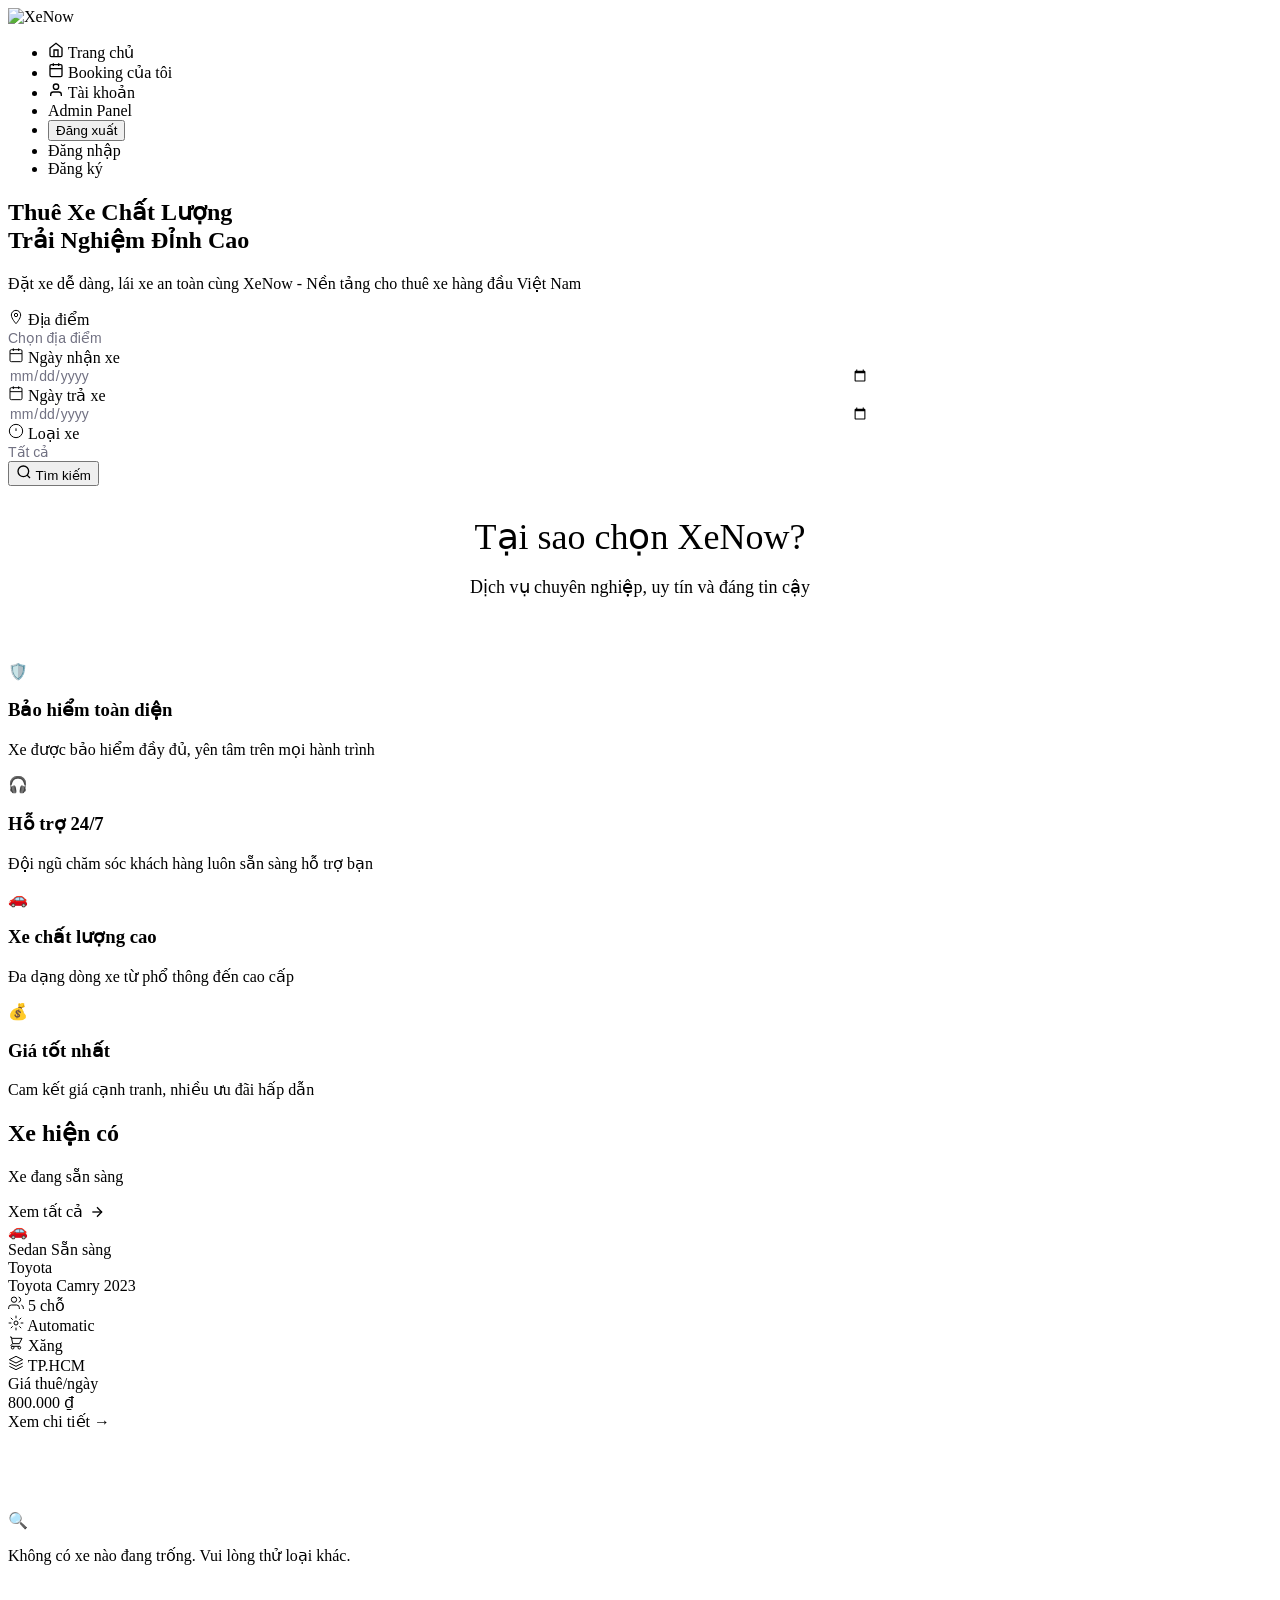
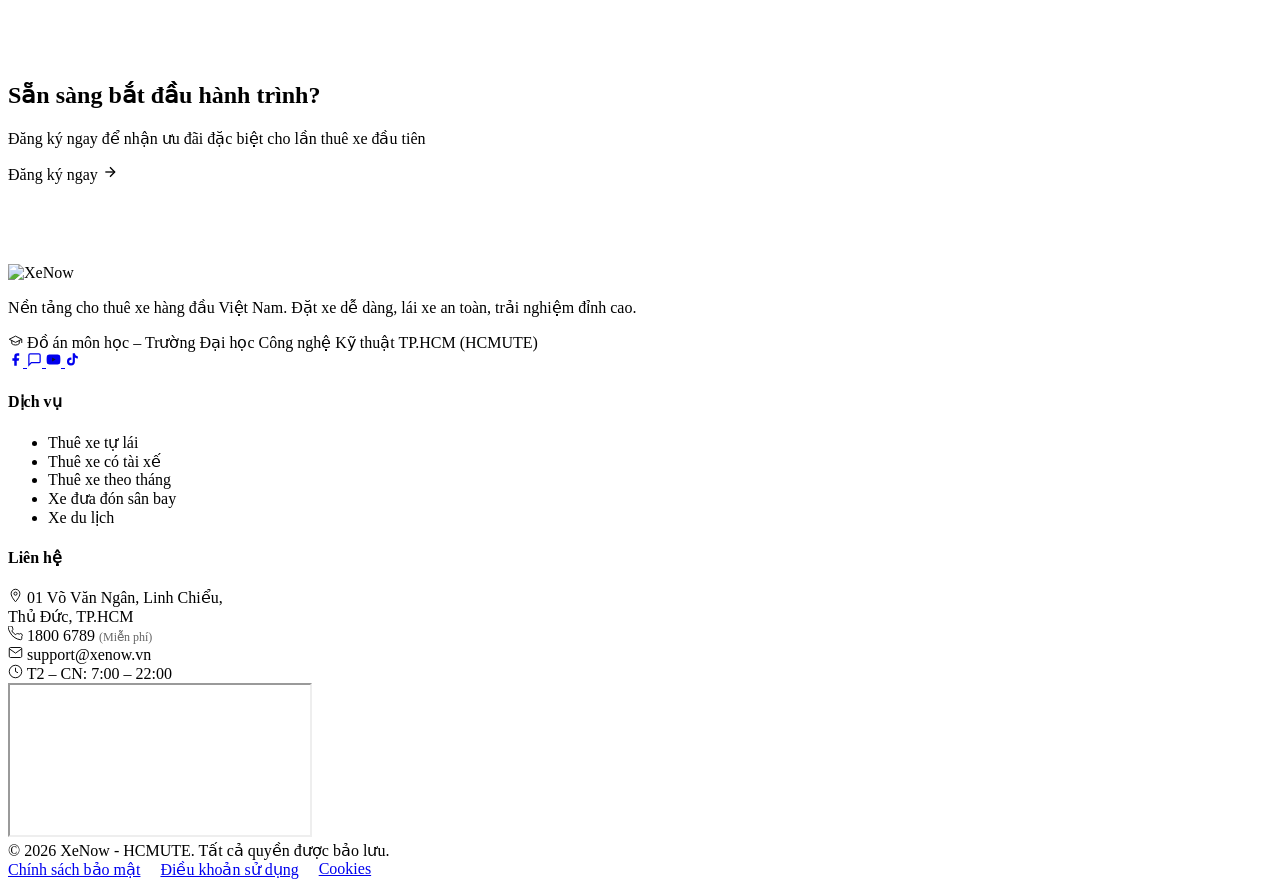
<file: src/main/resources/templates/index.html>
<!DOCTYPE html>
<html xmlns:th="http://www.thymeleaf.org" xmlns:sec="http://www.thymeleaf.org/extras/spring-security">
<head>
    <meta charset="UTF-8">
    <meta name="viewport" content="width=device-width, initial-scale=1.0">
    <title>XeNow - Thuê xe chất lượng, trải nghiệm đỉnh cao</title>
    <link rel="stylesheet" th:href="@{/css/style.css}">
</head>
<body>

<!-- Navbar -->
<nav class="navbar">
    <a th:href="@{/}">
        <img th:src="@{/images/logo.webp}" alt="XeNow" style="height:64px;width:auto;object-fit:contain">
    </a>
    <ul class="navbar-nav">
        <li><a class="nav-link active" th:href="@{/}">
            <svg width="16" height="16" fill="none" stroke="currentColor" stroke-width="2" viewBox="0 0 24 24"><path d="M3 9l9-7 9 7v11a2 2 0 01-2 2H5a2 2 0 01-2-2z"/><polyline points="9 22 9 12 15 12 15 22"/></svg>
            Trang chủ
        </a></li>
        <li sec:authorize="isAuthenticated()">
            <a class="nav-link" th:href="@{/bookings/my-bookings}">
                <svg width="16" height="16" fill="none" stroke="currentColor" stroke-width="2" viewBox="0 0 24 24"><rect x="3" y="4" width="18" height="18" rx="2"/><line x1="16" y1="2" x2="16" y2="6"/><line x1="8" y1="2" x2="8" y2="6"/><line x1="3" y1="10" x2="21" y2="10"/></svg>
                Booking của tôi
            </a>
        </li>
        <li sec:authorize="isAuthenticated()">
            <a class="nav-link" th:href="#">
                <svg width="16" height="16" fill="none" stroke="currentColor" stroke-width="2" viewBox="0 0 24 24"><path d="M20 21v-2a4 4 0 00-4-4H8a4 4 0 00-4 4v2"/><circle cx="12" cy="7" r="4"/></svg>
                Tài khoản
            </a>
        </li>
        <li sec:authorize="hasRole('MANAGER')">
            <a class="btn btn-outline btn-sm" th:href="@{/admin/dashboard}">Admin Panel</a>
        </li>
        <li sec:authorize="isAuthenticated()">
            <form th:action="@{/logout}" method="post" style="margin:0">
                <button type="submit" class="btn btn-outline btn-sm">Đăng xuất</button>
            </form>
        </li>
        <li sec:authorize="isAnonymous()">
            <a class="btn btn-outline btn-sm" th:href="@{/login}">Đăng nhập</a>
        </li>
        <li sec:authorize="isAnonymous()">
            <a class="btn btn-dark btn-sm" th:href="@{/register}">Đăng ký</a>
        </li>
    </ul>
</nav>

<!-- Hero Section -->
<section class="hero">
    <div class="hero-bg"></div>
    <div class="hero-overlay"></div>
    <div class="hero-content">
        <h1 class="hero-title">
            Thuê Xe Chất Lượng<br>
            <span class="hero-title-gradient">Trải Nghiệm Đỉnh Cao</span>
        </h1>
        <p class="hero-subtitle">Đặt xe dễ dàng, lái xe an toàn cùng XeNow - Nền tảng cho thuê xe hàng đầu Việt Nam</p>

        <!-- Search Bar -->
        <div class="search-bar" style="width:100%;max-width:860px">
            <form th:action="@{/}" method="get">
                <div class="search-bar-inner">
                    <!-- Địa điểm -->
                    <div class="search-field">
                        <div class="search-label">
                            <svg width="16" height="16" fill="none" stroke="currentColor" stroke-width="1.5" viewBox="0 0 24 24"><path d="M12 2C8.13 2 5 5.13 5 9c0 5.25 7 13 7 13s7-7.75 7-13c0-3.87-3.13-7-7-7z"/><circle cx="12" cy="9" r="2.5"/></svg>
                            Địa điểm
                        </div>
                        <div class="search-input">
                            <select name="locationId" style="background:transparent;border:none;outline:none;font-size:14px;font-family:Inter,sans-serif;color:#717182;width:100%;cursor:pointer;appearance:none">
                                <option value="">Chọn địa điểm</option>
                            </select>
                        </div>
                    </div>
                    <!-- Ngày nhận -->
                    <div class="search-field">
                        <div class="search-label">
                            <svg width="16" height="16" fill="none" stroke="currentColor" stroke-width="1.5" viewBox="0 0 24 24"><rect x="3" y="4" width="18" height="18" rx="2"/><line x1="16" y1="2" x2="16" y2="6"/><line x1="8" y1="2" x2="8" y2="6"/><line x1="3" y1="10" x2="21" y2="10"/></svg>
                            Ngày nhận xe
                        </div>
                        <div class="search-input">
                            <input type="date" name="startDate" style="background:transparent;border:none;outline:none;font-size:14px;font-family:Inter,sans-serif;color:#717182;width:100%;cursor:pointer">
                        </div>
                    </div>
                    <!-- Ngày trả -->
                    <div class="search-field">
                        <div class="search-label">
                            <svg width="16" height="16" fill="none" stroke="currentColor" stroke-width="1.5" viewBox="0 0 24 24"><rect x="3" y="4" width="18" height="18" rx="2"/><line x1="16" y1="2" x2="16" y2="6"/><line x1="8" y1="2" x2="8" y2="6"/><line x1="3" y1="10" x2="21" y2="10"/></svg>
                            Ngày trả xe
                        </div>
                        <div class="search-input">
                            <input type="date" name="endDate" style="background:transparent;border:none;outline:none;font-size:14px;font-family:Inter,sans-serif;color:#717182;width:100%;cursor:pointer">
                        </div>
                    </div>
                    <!-- Loại xe -->
                    <div class="search-field">
                        <div class="search-label">
                            <svg width="16" height="16" fill="none" stroke="currentColor" stroke-width="1.5" viewBox="0 0 24 24"><circle cx="12" cy="12" r="10"/><line x1="12" y1="8" x2="12" y2="12"/><line x1="12" y1="16" x2="12.01" y2="16"/></svg>
                            Loại xe
                        </div>
                        <div class="search-input">
                            <select name="typeId" style="background:transparent;border:none;outline:none;font-size:14px;font-family:Inter,sans-serif;color:#717182;width:100%;cursor:pointer;appearance:none">
                                <option value="">Tất cả</option>
                                <option th:each="type : ${vehicleTypes}" th:value="${type.typeId}" th:text="${type.typeName}"
                                        th:selected="${selectedType != null and selectedType == type.typeId}"></option>
                            </select>
                        </div>
                    </div>
                    <!-- Tìm kiếm -->
                    <div style="display:flex;align-items:flex-end">
                        <button type="submit" class="search-btn">
                            <svg width="16" height="16" fill="none" stroke="currentColor" stroke-width="2" viewBox="0 0 24 24"><circle cx="11" cy="11" r="8"/><line x1="21" y1="21" x2="16.65" y2="16.65"/></svg>
                            Tìm kiếm
                        </button>
                    </div>
                </div>
            </form>
        </div>
    </div>
</section>

<!-- Why XeNow Section -->
<section class="why-section">
    <div style="text-align:center;margin-bottom:64px">
        <h2 style="font-size:36px;font-weight:500;color:var(--text-dark);margin-bottom:16px">Tại sao chọn XeNow?</h2>
        <p style="font-size:18px;color:var(--text-body)">Dịch vụ chuyên nghiệp, uy tín và đáng tin cậy</p>
    </div>
    <div class="why-grid">
        <div class="why-card blue">
            <div class="why-icon blue">🛡️</div>
            <h3 class="why-title">Bảo hiểm toàn diện</h3>
            <p class="why-desc">Xe được bảo hiểm đầy đủ, yên tâm trên mọi hành trình</p>
        </div>
        <div class="why-card green">
            <div class="why-icon green">🎧</div>
            <h3 class="why-title">Hỗ trợ 24/7</h3>
            <p class="why-desc">Đội ngũ chăm sóc khách hàng luôn sẵn sàng hỗ trợ bạn</p>
        </div>
        <div class="why-card purple">
            <div class="why-icon purple">🚗</div>
            <h3 class="why-title">Xe chất lượng cao</h3>
            <p class="why-desc">Đa dạng dòng xe từ phổ thông đến cao cấp</p>
        </div>
        <div class="why-card orange">
            <div class="why-icon orange">💰</div>
            <h3 class="why-title">Giá tốt nhất</h3>
            <p class="why-desc">Cam kết giá cạnh tranh, nhiều ưu đãi hấp dẫn</p>
        </div>
    </div>
</section>

<!-- Vehicles Section -->
<section class="vehicles-section" id="vehicles">
    <div class="section-header">
        <div>
            <h2 class="section-title">Xe hiện có</h2>
            <p class="section-subtitle" th:text="${vehicles.size() + ' xe đang sẵn sàng cho bạn'}">Xe đang sẵn sàng</p>
        </div>
        <a th:href="@{/}" class="btn btn-outline" style="display:flex;align-items:center;gap:6px">
            Xem tất cả
            <svg width="16" height="16" fill="none" stroke="currentColor" stroke-width="2" viewBox="0 0 24 24"><line x1="5" y1="12" x2="19" y2="12"/><polyline points="12 5 19 12 12 19"/></svg>
        </a>
    </div>

    <!-- Vehicle Grid -->
    <div class="grid grid-3" style="gap:24px;padding-bottom:80px" th:if="${not #lists.isEmpty(vehicles)}">
        <div class="vehicle-card" th:each="vehicle : ${vehicles}">
            <a th:href="@{/vehicles/{id}(id=${vehicle.vehicleId})}" style="text-decoration:none;color:inherit">
                <div class="vehicle-card-img">
                    <!-- Dùng ảnh mockup theo loại xe -->
                    <div class="vehicle-card-img-placeholder">🚗</div>
                    <div class="vehicle-card-badges">
                        <span class="badge badge-type" th:text="${vehicle.type.typeName}">Sedan</span>
                        <span class="badge badge-success">Sẵn sàng</span>
                    </div>
                </div>
                <div class="vehicle-card-body">
                    <div class="vehicle-card-brand" th:text="${vehicle.brand}">Toyota</div>
                    <div class="vehicle-card-name" th:text="${vehicle.brand + ' ' + vehicle.model}">Toyota Camry 2023</div>
                    <div class="vehicle-card-specs">
                        <div class="vehicle-card-spec">
                            <svg width="16" height="16" fill="none" stroke="currentColor" stroke-width="1.5" viewBox="0 0 24 24"><path d="M17 21v-2a4 4 0 00-4-4H5a4 4 0 00-4 4v2"/><circle cx="9" cy="7" r="4"/><path d="M23 21v-2a4 4 0 00-3-3.87"/><path d="M16 3.13a4 4 0 010 7.75"/></svg>
                            <span th:text="${vehicle.yearMade != null ? vehicle.yearMade + '' : '5 chỗ'}">5 chỗ</span>
                        </div>
                        <div class="vehicle-card-spec">
                            <svg width="16" height="16" fill="none" stroke="currentColor" stroke-width="1.5" viewBox="0 0 24 24"><circle cx="12" cy="12" r="3"/><path d="M12 1v4M12 19v4M4.22 4.22l2.83 2.83M16.95 16.95l2.83 2.83M1 12h4M19 12h4M4.22 19.78l2.83-2.83M16.95 7.05l2.83-2.83"/></svg>
                            <span>Automatic</span>
                        </div>
                        <div class="vehicle-card-spec">
                            <svg width="16" height="16" fill="none" stroke="currentColor" stroke-width="1.5" viewBox="0 0 24 24"><path d="M3 3h2l.4 2M7 13h10l4-8H5.4M7 13L5.4 5M7 13l-2.293 2.293c-.63.63-.184 1.707.707 1.707H17m0 0a2 2 0 100 4 2 2 0 000-4zm-8 2a2 2 0 11-4 0 2 2 0 014 0z"/></svg>
                            <span th:text="${vehicle.color != null ? vehicle.color : 'Xăng'}">Xăng</span>
                        </div>
                        <div class="vehicle-card-spec">
                            <svg width="16" height="16" fill="none" stroke="currentColor" stroke-width="1.5" viewBox="0 0 24 24"><path d="M12 2L2 7l10 5 10-5-10-5zM2 17l10 5 10-5M2 12l10 5 10-5"/></svg>
                            <span th:text="${vehicle.location != null ? vehicle.location.city : 'N/A'}">TP.HCM</span>
                        </div>
                    </div>
                </div>
                <div class="vehicle-card-footer">
                    <div>
                        <div class="vehicle-card-price-label">Giá thuê/ngày</div>
                        <div class="vehicle-card-price" th:text="${#numbers.formatDecimal(vehicle.dailyRate, 0, 'COMMA', 0, 'POINT') + ' ₫'}">800.000 ₫</div>
                    </div>
                    <span class="vehicle-card-link">Xem chi tiết →</span>
                </div>
            </a>
        </div>
    </div>

    <div th:if="${#lists.isEmpty(vehicles)}" class="empty-state" style="padding-bottom:80px">
        <div class="empty-state-icon">🔍</div>
        <p>Không có xe nào đang trống. Vui lòng thử loại khác.</p>
    </div>
</section>

<!-- CTA Section -->
<section class="cta-section">
    <h2 class="cta-title">Sẵn sàng bắt đầu hành trình?</h2>
    <p class="cta-subtitle">Đăng ký ngay để nhận ưu đãi đặc biệt cho lần thuê xe đầu tiên</p>
    <a th:href="@{/register}" class="cta-btn">
        Đăng ký ngay
        <svg width="16" height="16" fill="none" stroke="currentColor" stroke-width="2" viewBox="0 0 24 24"><line x1="5" y1="12" x2="19" y2="12"/><polyline points="12 5 19 12 12 19"/></svg>
    </a>
    <div style="height:80px"></div>
</section>

<!-- Footer -->
<footer class="footer">
    <div class="footer-top">
        <!-- Left: columns -->
        <div class="footer-cols">
            <!-- Brand -->
            <div class="footer-brand">
                <img th:src="@{/images/logo.webp}" alt="XeNow">
                <p>Nền tảng cho thuê xe hàng đầu Việt Nam. Đặt xe dễ dàng, lái xe an toàn, trải nghiệm đỉnh cao.</p>
                <div class="footer-school">
                    <svg width="15" height="15" fill="none" stroke="currentColor" stroke-width="1.5" viewBox="0 0 24 24"><path d="M22 10v6M2 10l10-5 10 5-10 5z"/><path d="M6 12v5c3 3 9 3 12 0v-5"/></svg>
                    <span>Đồ án môn học – Trường Đại học Công nghệ Kỹ thuật TP.HCM (HCMUTE)</span>
                </div>
                <div class="footer-socials">
                    <a href="#" class="footer-social-btn" aria-label="Facebook">
                        <svg width="15" height="15" fill="currentColor" viewBox="0 0 24 24"><path d="M18 2h-3a5 5 0 00-5 5v3H7v4h3v8h4v-8h3l1-4h-4V7a1 1 0 011-1h3z"/></svg>
                    </a>
                    <a href="#" class="footer-social-btn" aria-label="Zalo">
                        <svg width="15" height="15" fill="none" stroke="currentColor" stroke-width="2" viewBox="0 0 24 24"><path d="M21 15a2 2 0 01-2 2H7l-4 4V5a2 2 0 012-2h14a2 2 0 012 2z"/></svg>
                    </a>
                    <a href="#" class="footer-social-btn" aria-label="YouTube">
                        <svg width="15" height="15" fill="currentColor" viewBox="0 0 24 24"><path d="M22.54 6.42a2.78 2.78 0 00-1.95-1.96C18.88 4 12 4 12 4s-6.88 0-8.59.46A2.78 2.78 0 001.46 6.42 29 29 0 001 12a29 29 0 00.46 5.58 2.78 2.78 0 001.95 1.96C5.12 20 12 20 12 20s6.88 0 8.59-.46a2.78 2.78 0 001.95-1.96A29 29 0 0023 12a29 29 0 00-.46-5.58z"/><polygon fill="#0F172B" points="9.75 15.02 15.5 12 9.75 8.98 9.75 15.02"/></svg>
                    </a>
                    <a href="#" class="footer-social-btn" aria-label="TikTok">
                        <svg width="15" height="15" fill="currentColor" viewBox="0 0 24 24"><path d="M19.59 6.69a4.83 4.83 0 01-3.77-4.25V2h-3.45v13.67a2.89 2.89 0 01-2.88 2.5 2.89 2.89 0 01-2.89-2.89 2.89 2.89 0 012.89-2.89c.28 0 .54.04.79.1V9.01a6.33 6.33 0 00-.79-.05 6.34 6.34 0 00-6.34 6.34 6.34 6.34 0 006.34 6.34 6.34 6.34 0 006.33-6.34V8.69a8.18 8.18 0 004.78 1.52V6.75a4.85 4.85 0 01-1.01-.06z"/></svg>
                    </a>
                </div>
            </div>

            <!-- Dịch vụ -->
            <div class="footer-col">
                <h4>Dịch vụ</h4>
                <ul>
                    <li><a th:href="@{/}">Thuê xe tự lái</a></li>
                    <li><a th:href="@{/}">Thuê xe có tài xế</a></li>
                    <li><a th:href="@{/}">Thuê xe theo tháng</a></li>
                    <li><a th:href="@{/}">Xe đưa đón sân bay</a></li>
                    <li><a th:href="@{/}">Xe du lịch</a></li>
                </ul>
            </div>

            <!-- Liên hệ -->
            <div class="footer-col">
                <h4>Liên hệ</h4>
                <div class="footer-contact-item">
                    <svg width="15" height="15" fill="none" stroke="currentColor" stroke-width="1.5" viewBox="0 0 24 24"><path d="M12 2C8.13 2 5 5.13 5 9c0 5.25 7 13 7 13s7-7.75 7-13c0-3.87-3.13-7-7-7z"/><circle cx="12" cy="9" r="2.5"/></svg>
                    <span>01 Võ Văn Ngân, Linh Chiểu,<br>Thủ Đức, TP.HCM</span>
                </div>
                <div class="footer-contact-item">
                    <svg width="15" height="15" fill="none" stroke="currentColor" stroke-width="1.5" viewBox="0 0 24 24"><path d="M22 16.92v3a2 2 0 01-2.18 2 19.79 19.79 0 01-8.63-3.07A19.5 19.5 0 013.07 9.81 19.79 19.79 0 01.01 1.18 2 2 0 012 0h3a2 2 0 012 1.72c.127.96.361 1.903.7 2.81a2 2 0 01-.45 2.11L6.09 7.91a16 16 0 006 6l1.27-1.27a2 2 0 012.11-.45c.907.339 1.85.573 2.81.7A2 2 0 0122 16.92z"/></svg>
                    <span>1800 6789 <span style="opacity:.6;font-size:12px">(Miễn phí)</span></span>
                </div>
                <div class="footer-contact-item">
                    <svg width="15" height="15" fill="none" stroke="currentColor" stroke-width="1.5" viewBox="0 0 24 24"><path d="M4 4h16c1.1 0 2 .9 2 2v12c0 1.1-.9 2-2 2H4c-1.1 0-2-.9-2-2V6c0-1.1.9-2 2-2z"/><polyline points="22,6 12,13 2,6"/></svg>
                    <span>support@xenow.vn</span>
                </div>
                <div class="footer-contact-item">
                    <svg width="15" height="15" fill="none" stroke="currentColor" stroke-width="1.5" viewBox="0 0 24 24"><circle cx="12" cy="12" r="10"/><polyline points="12 6 12 12 16 14"/></svg>
                    <span>T2 – CN: 7:00 – 22:00</span>
                </div>
            </div>
        </div>

        <!-- Right: Google Map -->
        <div class="footer-map-col">
            <iframe
                src="https://www.google.com/maps/embed?pb=!1m18!1m12!1m3!1d4199.105974381275!2d106.76933817529977!3d10.850637657819968!2m3!1f0!2f0!3f0!3m2!1i1024!2i768!4f13.1!3m3!1m2!1s0x31752763f23816ab%3A0x282f711441b6916f!2zVHLGsOG7nW5nIMSQ4bqhaSBo4buNYyBDw7RuZyBuZ2jhu4cgS-G7uSB0aHXhuq10IFRow6BuaCBwaOG7kSBI4buTIENow60gTWluaA!5e1!3m2!1svi!2sus!4v1774544175234!5m2!1svi!2sus"
                allowfullscreen=""
                loading="lazy"
                referrerpolicy="no-referrer-when-downgrade"
                title="XeNow - 01 Võ Văn Ngân, Linh Chiểu, Thủ Đức, HCM">
            </iframe>
        </div>
    </div>

    <!-- Bottom bar -->
    <div class="footer-bottom">
        <div class="footer-bottom-inner">
            <span>© 2026 XeNow - HCMUTE. Tất cả quyền được bảo lưu.</span>
            <div style="display:flex;gap:20px">
                <a href="#">Chính sách bảo mật</a>
                <a href="#">Điều khoản sử dụng</a>
                <a href="#">Cookies</a>
            </div>
        </div>
    </div>
</footer>

</body>
</html>
</file>
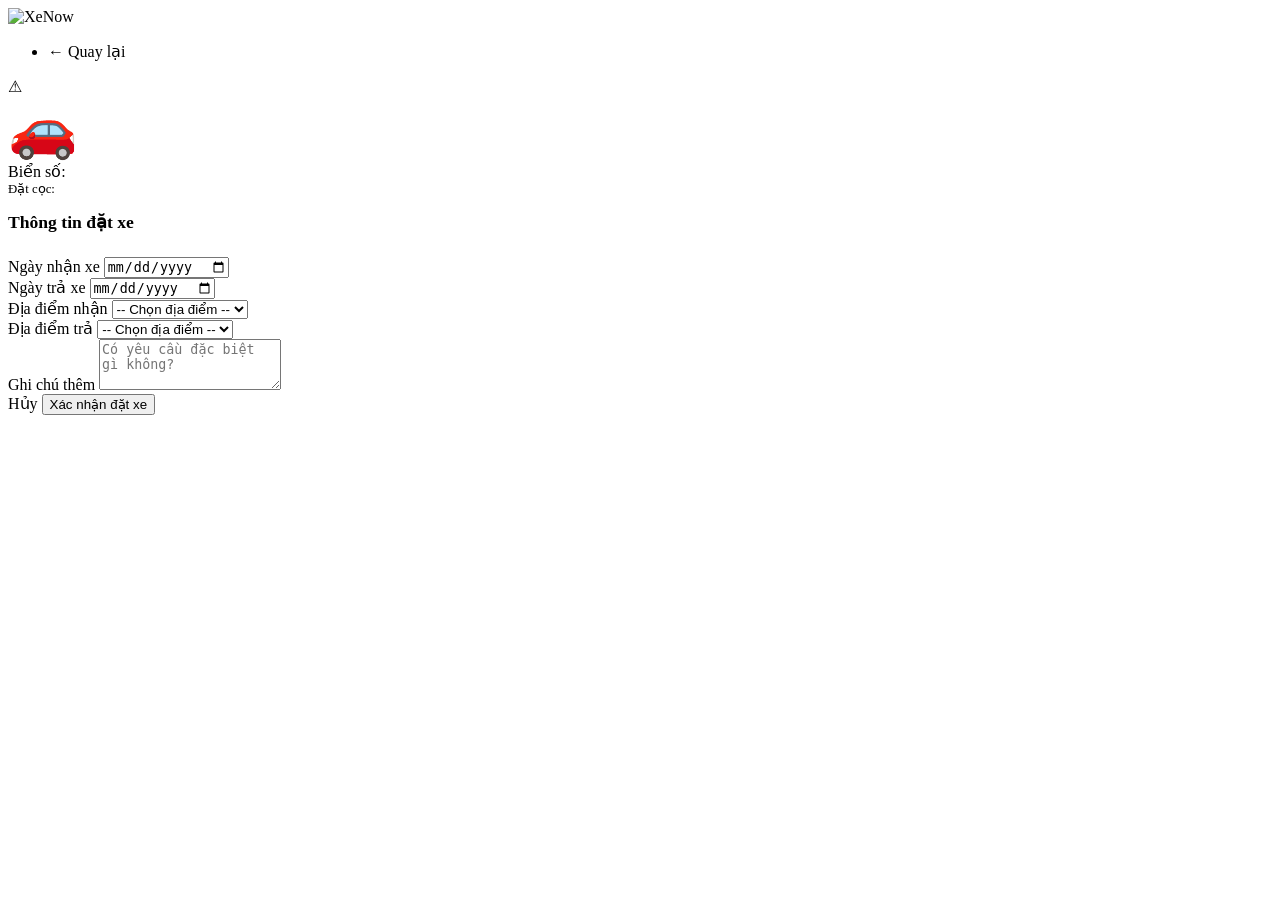
<file: src/main/resources/templates/booking-form.html>
<!DOCTYPE html>
<html xmlns:th="http://www.thymeleaf.org">
<head>
    <meta charset="UTF-8">
    <meta name="viewport" content="width=device-width, initial-scale=1.0">
    <title>Đặt xe - XeNow</title>
    <link rel="stylesheet" th:href="@{/css/style.css}">
</head>
<body>
<nav class="navbar">
    <a class="navbar-brand" th:href="@{/}">
        <img th:src="@{/images/logo.webp}" alt="XeNow">
    </a>
    <ul class="navbar-nav">
        <li><a class="nav-link" th:href="@{/}">← Quay lại</a></li>
    </ul>
</nav>

<div class="container mt-4" style="max-width:800px">
    <div th:if="${error}" class="alert alert-danger">⚠ <span th:text="${error}"></span></div>

    <!-- Thông tin xe -->
    <div class="card mb-2">
        <div class="card-body d-flex align-center" style="gap:1.5rem">
            <div style="font-size:3.5rem">🚗</div>
            <div>
                <div class="card-title" th:text="${vehicle.brand + ' ' + vehicle.model}"></div>
                <div class="text-muted">Biển số: <strong th:text="${vehicle.licensePlate}"></strong></div>
                <div class="price-tag mt-1" th:text="${#numbers.formatDecimal(vehicle.dailyRate, 0, 'COMMA', 0, 'POINT') + ' ₫ / ngày'}"></div>
                <div th:if="${vehicle.depositAmount}" class="text-muted" style="font-size:.8rem">
                    Đặt cọc: <span th:text="${#numbers.formatDecimal(vehicle.depositAmount, 0, 'COMMA', 0, 'POINT') + ' ₫'}"></span>
                </div>
            </div>
        </div>
    </div>

    <!-- Form đặt xe -->
    <div class="card">
        <div class="card-body">
            <h2 style="font-size:1.1rem;font-weight:700;margin-bottom:1.5rem">Thông tin đặt xe</h2>
            <form th:action="@{/bookings/create/{id}(id=${vehicle.vehicleId})}" method="post">
                <div class="grid grid-2" style="gap:1rem">
                    <div class="form-group">
                        <label class="form-label">Ngày nhận xe</label>
                        <input type="date" name="startDate" class="form-control" required
                               th:min="${#temporals.format(#temporals.createNow(), 'yyyy-MM-dd')}">
                    </div>
                    <div class="form-group">
                        <label class="form-label">Ngày trả xe</label>
                        <input type="date" name="endDate" class="form-control" required>
                    </div>
                    <div class="form-group">
                        <label class="form-label">Địa điểm nhận</label>
                        <select name="pickupLocationId" class="form-control" required>
                            <option value="">-- Chọn địa điểm --</option>
                            <option th:each="loc : ${locations}"
                                    th:value="${loc.locationId}"
                                    th:text="${loc.address + ', ' + loc.city}"></option>
                        </select>
                    </div>
                    <div class="form-group">
                        <label class="form-label">Địa điểm trả</label>
                        <select name="returnLocationId" class="form-control" required>
                            <option value="">-- Chọn địa điểm --</option>
                            <option th:each="loc : ${locations}"
                                    th:value="${loc.locationId}"
                                    th:text="${loc.address + ', ' + loc.city}"></option>
                        </select>
                    </div>
                </div>
                <div class="form-group">
                    <label class="form-label">Ghi chú thêm</label>
                    <textarea name="description" class="form-control" rows="3"
                              placeholder="Có yêu cầu đặc biệt gì không?"></textarea>
                </div>
                <div class="d-flex justify-between align-center mt-2">
                    <a th:href="@{/}" class="btn btn-outline">Hủy</a>
                    <button type="submit" class="btn btn-primary">Xác nhận đặt xe</button>
                </div>
            </form>
        </div>
    </div>
</div>
</body>
</html>
</file>
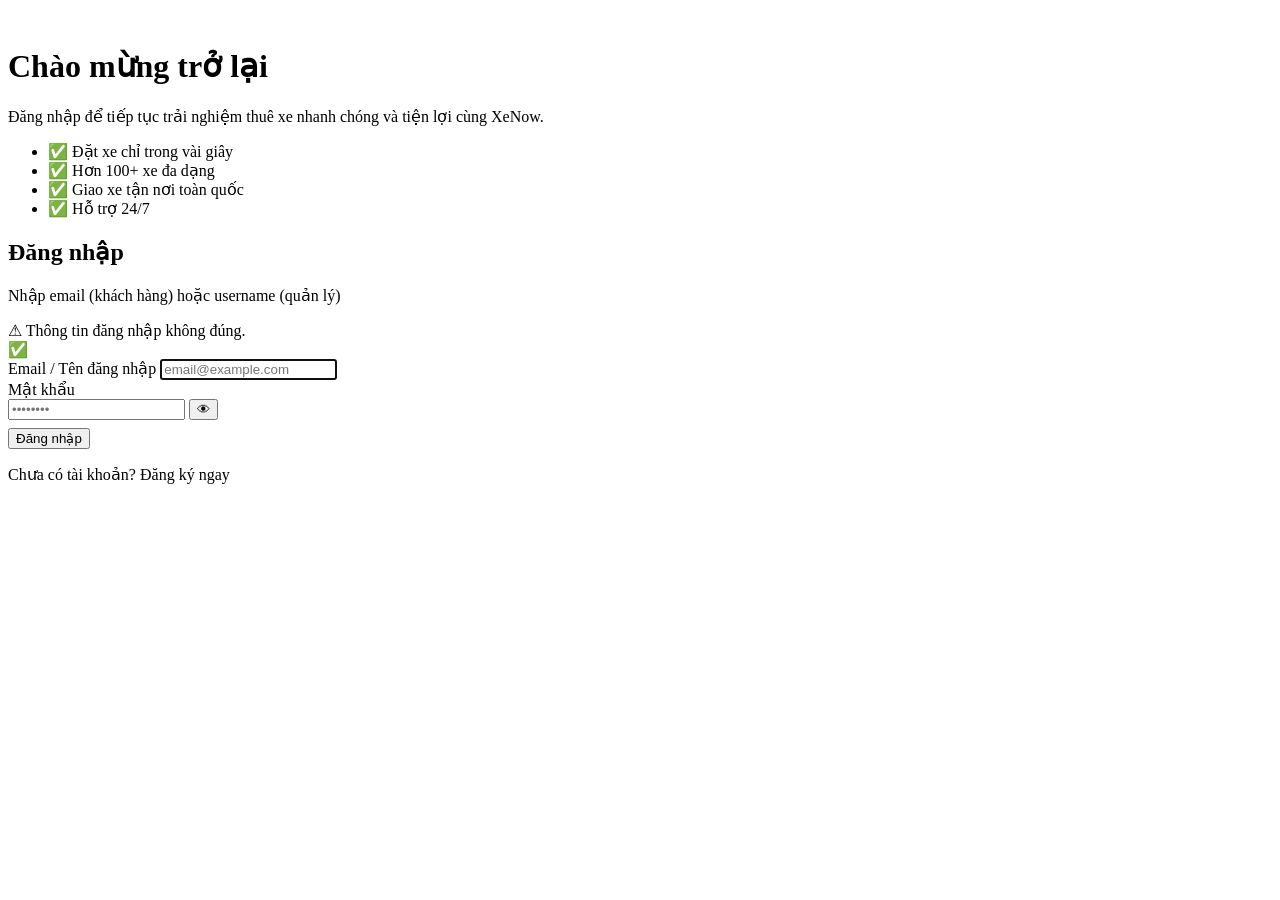
<file: src/main/resources/templates/login.html>
<!DOCTYPE html>
<html xmlns:th="http://www.thymeleaf.org">
<head>
    <meta charset="UTF-8">
    <meta name="viewport" content="width=device-width, initial-scale=1.0">
    <title>Đăng nhập - XeNow</title>
    <link rel="stylesheet" th:href="@{/css/style.css}">
</head>
<body>
<div class="auth-page">
    <!-- Brand side -->
    <div class="auth-brand">
        <img class="auth-brand-logo" th:src="@{/images/logo.webp}" alt="XeNow" style="height:56px;object-fit:contain;filter:brightness(0) invert(1)">
        <h1>Chào mừng trở lại</h1>
        <p>Đăng nhập để tiếp tục trải nghiệm thuê xe nhanh chóng và tiện lợi cùng XeNow.</p>
        <ul class="auth-brand-features">
            <li>✅ Đặt xe chỉ trong vài giây</li>
            <li>✅ Hơn 100+ xe đa dạng</li>
            <li>✅ Giao xe tận nơi toàn quốc</li>
            <li>✅ Hỗ trợ 24/7</li>
        </ul>
    </div>

    <!-- Form side -->
    <div class="auth-form-side">
        <div class="auth-form-box">
            <h2>Đăng nhập</h2>
            <p class="auth-subtitle">Nhập email (khách hàng) hoặc username (quản lý)</p>

            <div th:if="${error}" class="alert alert-danger">
                ⚠ <span th:text="${error}">Thông tin đăng nhập không đúng.</span>
            </div>
            <div th:if="${message}" class="alert alert-success">
                ✅ <span th:text="${message}"></span>
            </div>

            <form th:action="@{/login}" method="post">
                <div class="form-group">
                    <label class="form-label" for="username">Email / Tên đăng nhập</label>
                    <input id="username" type="text" name="username" class="form-control"
                           placeholder="email@example.com" required autofocus>
                </div>
                <div class="form-group">
                    <label class="form-label" for="password">Mật khẩu</label>
                    <div class="input-wrapper">
                        <input id="password" type="password" name="password" class="form-control"
                               placeholder="••••••••" required>
                        <button type="button" class="input-icon-right" onclick="togglePassword('password', this)" aria-label="Hiện/ẩn mật khẩu">👁</button>
                    </div>
                </div>
                <button type="submit" class="btn btn-primary w-full" style="margin-top:.5rem">
                    Đăng nhập
                </button>
            </form>

            <p class="auth-footer">
                Chưa có tài khoản? <a th:href="@{/register}">Đăng ký ngay</a>
            </p>
        </div>
    </div>
</div>

<script>
function togglePassword(id, btn) {
    const input = document.getElementById(id);
    if (input.type === 'password') { input.type = 'text'; btn.textContent = '🙈'; }
    else { input.type = 'password'; btn.textContent = '👁'; }
}
</script>
</body>
</html>
</file>
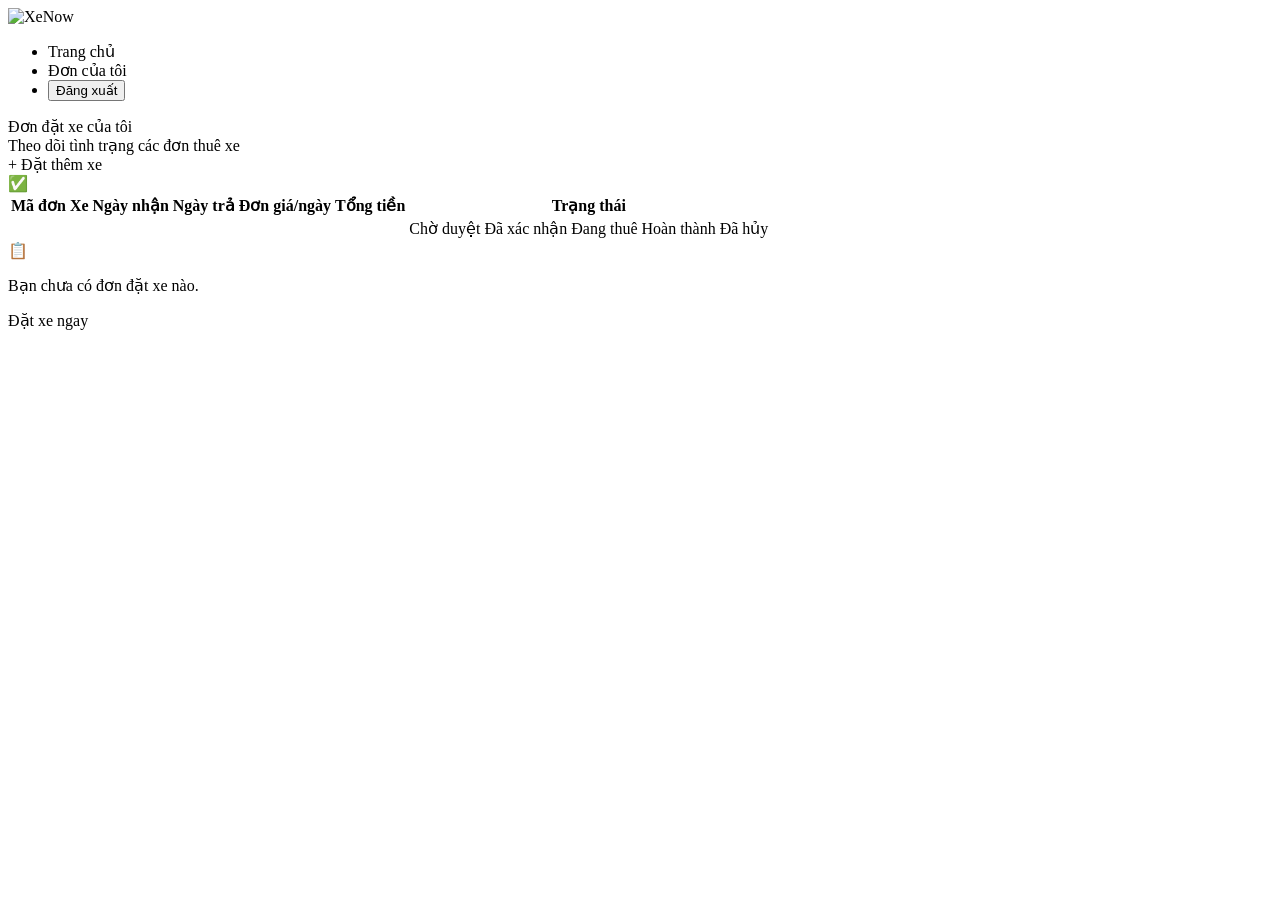
<file: src/main/resources/templates/my-bookings.html>
<!DOCTYPE html>
<html xmlns:th="http://www.thymeleaf.org">
<head>
    <meta charset="UTF-8">
    <meta name="viewport" content="width=device-width, initial-scale=1.0">
    <title>Đơn đặt xe của tôi - XeNow</title>
    <link rel="stylesheet" th:href="@{/css/style.css}">
</head>
<body>
<nav class="navbar">
    <a class="navbar-brand" th:href="@{/}">
        <img th:src="@{/images/logo.webp}" alt="XeNow">
    </a>
    <ul class="navbar-nav">
        <li><a class="nav-link" th:href="@{/}">Trang chủ</a></li>
        <li><a class="nav-link active" th:href="@{/bookings/my-bookings}">Đơn của tôi</a></li>
        <li>
            <form th:action="@{/logout}" method="post" style="margin:0">
                <button type="submit" class="btn btn-outline btn-sm">Đăng xuất</button>
            </form>
        </li>
    </ul>
</nav>

<div class="container mt-4">
    <div class="page-header d-flex justify-between align-center">
        <div>
            <div class="page-title">Đơn đặt xe của tôi</div>
            <div class="page-subtitle">Theo dõi tình trạng các đơn thuê xe</div>
        </div>
        <a th:href="@{/}" class="btn btn-primary">+ Đặt thêm xe</a>
    </div>

    <div th:if="${success}" class="alert alert-success">✅ <span th:text="${success}"></span></div>

    <div class="card">
        <div class="card-body" style="padding:0">
            <table class="table" th:if="${not #lists.isEmpty(bookings)}">
                <thead>
                <tr>
                    <th>Mã đơn</th>
                    <th>Xe</th>
                    <th>Ngày nhận</th>
                    <th>Ngày trả</th>
                    <th>Đơn giá/ngày</th>
                    <th>Tổng tiền</th>
                    <th>Trạng thái</th>
                </tr>
                </thead>
                <tbody>
                <tr th:each="b : ${bookings}">
                    <td><strong th:text="'#' + b.bookingId"></strong></td>
                    <td th:text="${b.vehicle.brand + ' ' + b.vehicle.model}"></td>
                    <td th:text="${#temporals.format(b.startDate, 'dd/MM/yyyy')}"></td>
                    <td th:text="${#temporals.format(b.endDate, 'dd/MM/yyyy')}"></td>
                    <td th:text="${#numbers.formatDecimal(b.vehicle.dailyRate, 0, 'COMMA', 0, 'POINT') + ' ₫'}"></td>
                    <td th:text="${b.totalPrice != null ? #numbers.formatDecimal(b.totalPrice, 0, 'COMMA', 0, 'POINT') + ' ₫' : 'Đang tính'}"></td>
                    <td>
                        <span th:switch="${b.status.name()}">
                            <span th:case="'Pending'"   class="badge badge-warning">Chờ duyệt</span>
                            <span th:case="'Confirmed'" class="badge badge-info">Đã xác nhận</span>
                            <span th:case="'Ongoing'"   class="badge badge-purple">Đang thuê</span>
                            <span th:case="'Finished'"  class="badge badge-success">Hoàn thành</span>
                            <span th:case="'Cancelled'" class="badge badge-danger">Đã hủy</span>
                        </span>
                    </td>
                </tr>
                </tbody>
            </table>
            <div th:if="${#lists.isEmpty(bookings)}" class="empty-state">
                <div class="empty-state-icon">📋</div>
                <p>Bạn chưa có đơn đặt xe nào.</p>
                <a th:href="@{/}" class="btn btn-primary">Đặt xe ngay</a>
            </div>
        </div>
    </div>
</div>
</body>
</html>
</file>
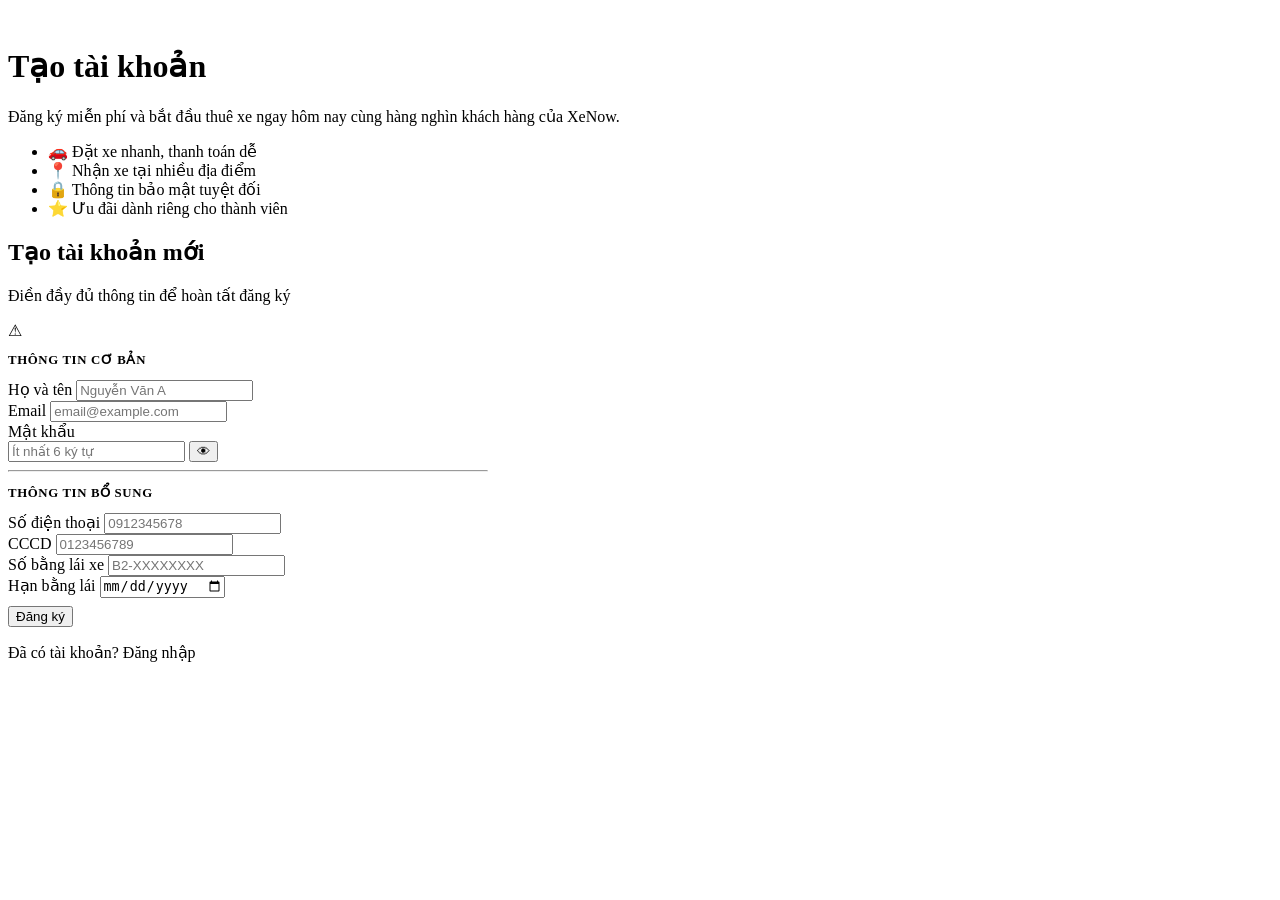
<file: src/main/resources/templates/register.html>
<!DOCTYPE html>
<html xmlns:th="http://www.thymeleaf.org">
<head>
    <meta charset="UTF-8">
    <meta name="viewport" content="width=device-width, initial-scale=1.0">
    <title>Đăng ký - XeNow</title>
    <link rel="stylesheet" th:href="@{/css/style.css}">
</head>
<body>
<div class="auth-page">
    <!-- Brand side -->
    <div class="auth-brand">
        <img class="auth-brand-logo" th:src="@{/images/logo.webp}" alt="XeNow" style="height:56px;object-fit:contain;filter:brightness(0) invert(1)">
        <h1>Tạo tài khoản</h1>
        <p>Đăng ký miễn phí và bắt đầu thuê xe ngay hôm nay cùng hàng nghìn khách hàng của XeNow.</p>
        <ul class="auth-brand-features">
            <li>🚗 Đặt xe nhanh, thanh toán dễ</li>
            <li>📍 Nhận xe tại nhiều địa điểm</li>
            <li>🔒 Thông tin bảo mật tuyệt đối</li>
            <li>⭐ Ưu đãi dành riêng cho thành viên</li>
        </ul>
    </div>

    <!-- Form side -->
    <div class="auth-form-side">
        <div class="auth-form-box" style="max-width:480px">
            <h2>Tạo tài khoản mới</h2>
            <p class="auth-subtitle">Điền đầy đủ thông tin để hoàn tất đăng ký</p>

            <div th:if="${error}" class="alert alert-danger">
                ⚠ <span th:text="${error}"></span>
            </div>

            <form th:action="@{/register}" method="post">
                <!-- Nhóm 1: Thông tin cơ bản -->
                <p style="font-size:.8rem;font-weight:600;color:var(--gray);text-transform:uppercase;letter-spacing:.05em;margin-bottom:.75rem">Thông tin cơ bản</p>

                <div class="form-group">
                    <label class="form-label" for="name">Họ và tên</label>
                    <input id="name" type="text" name="name" class="form-control" placeholder="Nguyễn Văn A" required>
                </div>
                <div class="form-group">
                    <label class="form-label" for="email">Email</label>
                    <input id="email" type="email" name="email" class="form-control" placeholder="email@example.com" required>
                </div>
                <div class="form-group">
                    <label class="form-label" for="reg-password">Mật khẩu</label>
                    <div class="input-wrapper">
                        <input id="reg-password" type="password" name="passwordHash" class="form-control"
                               placeholder="Ít nhất 6 ký tự" required minlength="6">
                        <button type="button" class="input-icon-right" onclick="togglePassword('reg-password', this)" aria-label="Hiện/ẩn mật khẩu">👁</button>
                    </div>
                </div>

                <hr class="hr">

                <!-- Nhóm 2: Thông tin bổ sung -->
                <p style="font-size:.8rem;font-weight:600;color:var(--gray);text-transform:uppercase;letter-spacing:.05em;margin-bottom:.75rem">Thông tin bổ sung</p>

                <div class="grid grid-2" style="gap:1rem">
                    <div class="form-group">
                        <label class="form-label" for="phone">Số điện thoại</label>
                        <input id="phone" type="tel" name="phone" class="form-control" placeholder="0912345678">
                    </div>
                    <div class="form-group">
                        <label class="form-label" for="nationalId">CCCD</label>
                        <input id="nationalId" type="text" name="nationalId" class="form-control" placeholder="0123456789">
                    </div>
                    <div class="form-group">
                        <label class="form-label" for="driverLicense">Số bằng lái xe</label>
                        <input id="driverLicense" type="text" name="driverLicense" class="form-control" placeholder="B2-XXXXXXXX">
                    </div>
                    <div class="form-group">
                        <label class="form-label" for="licenseExpiry">Hạn bằng lái</label>
                        <input id="licenseExpiry" type="date" name="licenseExpiry" class="form-control">
                    </div>
                </div>

                <button type="submit" class="btn btn-primary w-full" style="margin-top:.5rem">
                    Đăng ký
                </button>
            </form>

            <p class="auth-footer">
                Đã có tài khoản? <a th:href="@{/login}">Đăng nhập</a>
            </p>
        </div>
    </div>
</div>

<script>
function togglePassword(id, btn) {
    const input = document.getElementById(id);
    if (input.type === 'password') { input.type = 'text'; btn.textContent = '🙈'; }
    else { input.type = 'password'; btn.textContent = '👁'; }
}
</script>
</body>
</html>
</file>
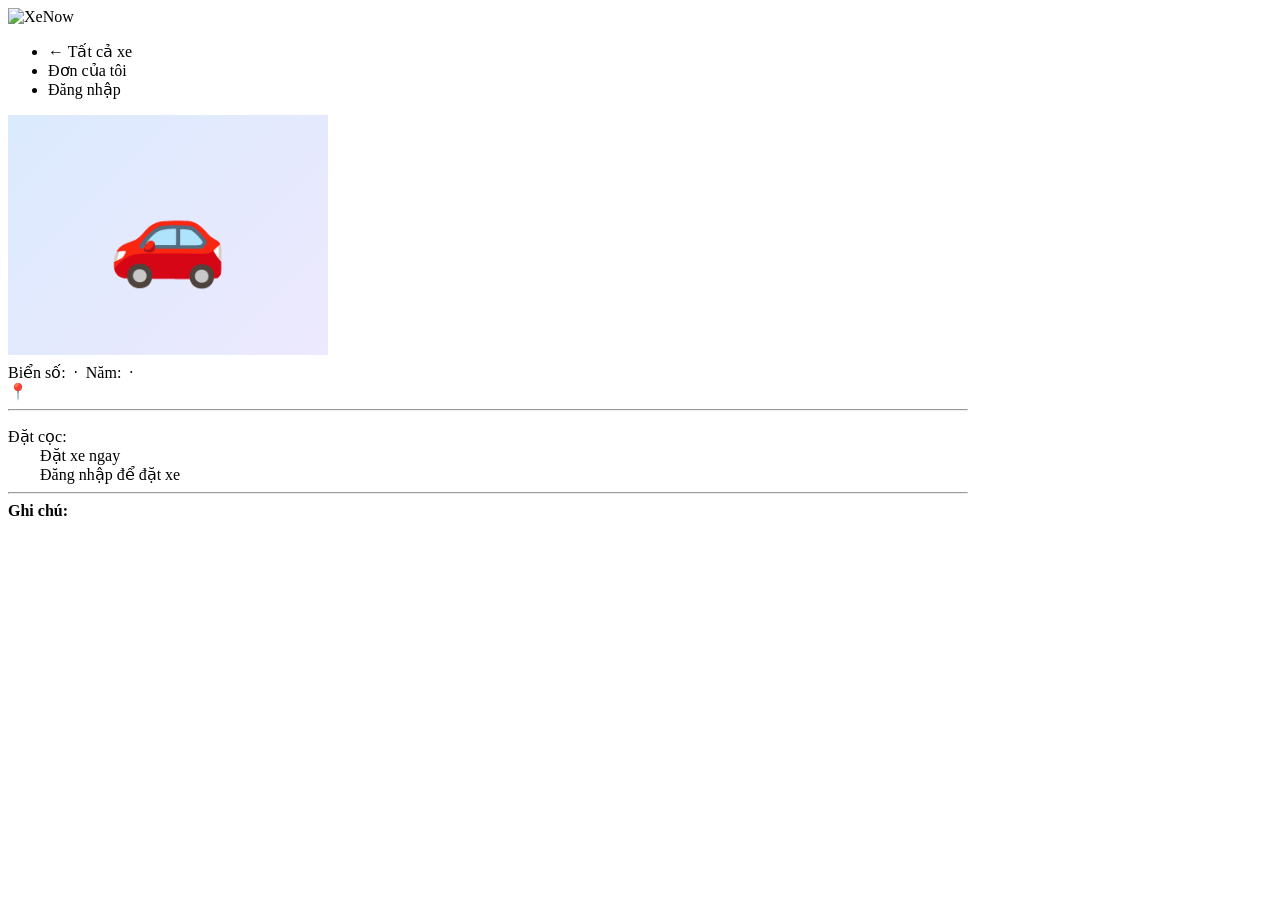
<file: src/main/resources/templates/vehicle-detail.html>
<!DOCTYPE html>
<html xmlns:th="http://www.thymeleaf.org" xmlns:sec="http://www.thymeleaf.org/extras/spring-security">
<head>
    <meta charset="UTF-8">
    <meta name="viewport" content="width=device-width, initial-scale=1.0">
    <title th:text="${vehicle.brand + ' ' + vehicle.model + ' - XeNow'}">Chi tiết xe - XeNow</title>
    <link rel="stylesheet" th:href="@{/css/style.css}">
</head>
<body>
<nav class="navbar">
    <a class="navbar-brand" th:href="@{/}">
        <img th:src="@{/images/logo.webp}" alt="XeNow">
    </a>
    <ul class="navbar-nav">
        <li><a class="nav-link" th:href="@{/}">← Tất cả xe</a></li>
        <li sec:authorize="isAuthenticated()">
            <a class="nav-link" th:href="@{/bookings/my-bookings}">Đơn của tôi</a>
        </li>
        <li sec:authorize="isAnonymous()">
            <a class="btn btn-primary btn-sm" th:href="@{/login}">Đăng nhập</a>
        </li>
    </ul>
</nav>

<div class="container mt-4" style="max-width:960px">
    <div class="card">
        <div class="card-body">
            <div class="d-flex" style="gap:2rem;flex-wrap:wrap">
                <!-- Ảnh xe -->
                <div style="width:320px;height:240px;background:linear-gradient(135deg,#DBEAFE,#EDE9FE);border-radius:var(--radius);display:flex;align-items:center;justify-content:center;font-size:6rem;flex-shrink:0;">
                    🚗
                </div>
                <!-- Thông tin -->
                <div style="flex:1;min-width:240px">
                    <span class="badge badge-success mb-1" th:text="${vehicle.type.typeName}"></span>
                    <h1 style="font-size:1.75rem;font-weight:700;margin:.5rem 0" th:text="${vehicle.brand + ' ' + vehicle.model}"></h1>
                    <div class="text-muted mb-2">
                        Biển số: <strong th:text="${vehicle.licensePlate}"></strong>
                        &nbsp;·&nbsp;
                        Năm: <span th:text="${vehicle.yearMade}"></span>
                        <span th:if="${vehicle.color}">&nbsp;·&nbsp; <span th:text="${vehicle.color}"></span></span>
                    </div>
                    <div th:if="${vehicle.location}" class="text-muted mb-3">
                        📍 <span th:text="${vehicle.location.address + ', ' + vehicle.location.city}"></span>
                    </div>
                    <hr class="hr">
                    <div class="price-tag" style="font-size:1.5rem;margin:1rem 0"
                         th:text="${#numbers.formatDecimal(vehicle.dailyRate, 0, 'COMMA', 0, 'POINT') + ' ₫ / ngày'}"></div>
                    <div th:if="${vehicle.depositAmount}" class="text-muted mb-3">
                        Đặt cọc: <span th:text="${#numbers.formatDecimal(vehicle.depositAmount, 0, 'COMMA', 0, 'POINT') + ' ₫'}"></span>
                    </div>

                    <div sec:authorize="isAuthenticated()">
                        <a th:href="@{/bookings/create/{id}(id=${vehicle.vehicleId})}"
                           class="btn btn-primary" style="font-size:1rem;padding:.75rem 2rem">
                            Đặt xe ngay
                        </a>
                    </div>
                    <div sec:authorize="isAnonymous()">
                        <a th:href="@{/login}" class="btn btn-primary" style="font-size:1rem;padding:.75rem 2rem">
                            Đăng nhập để đặt xe
                        </a>
                    </div>
                </div>
            </div>

            <div th:if="${vehicle.notes}" class="mt-3">
                <hr class="hr">
                <strong>Ghi chú:</strong>
                <p class="text-muted mt-1" th:text="${vehicle.notes}"></p>
            </div>
        </div>
    </div>
</div>
</body>
</html>
</file>
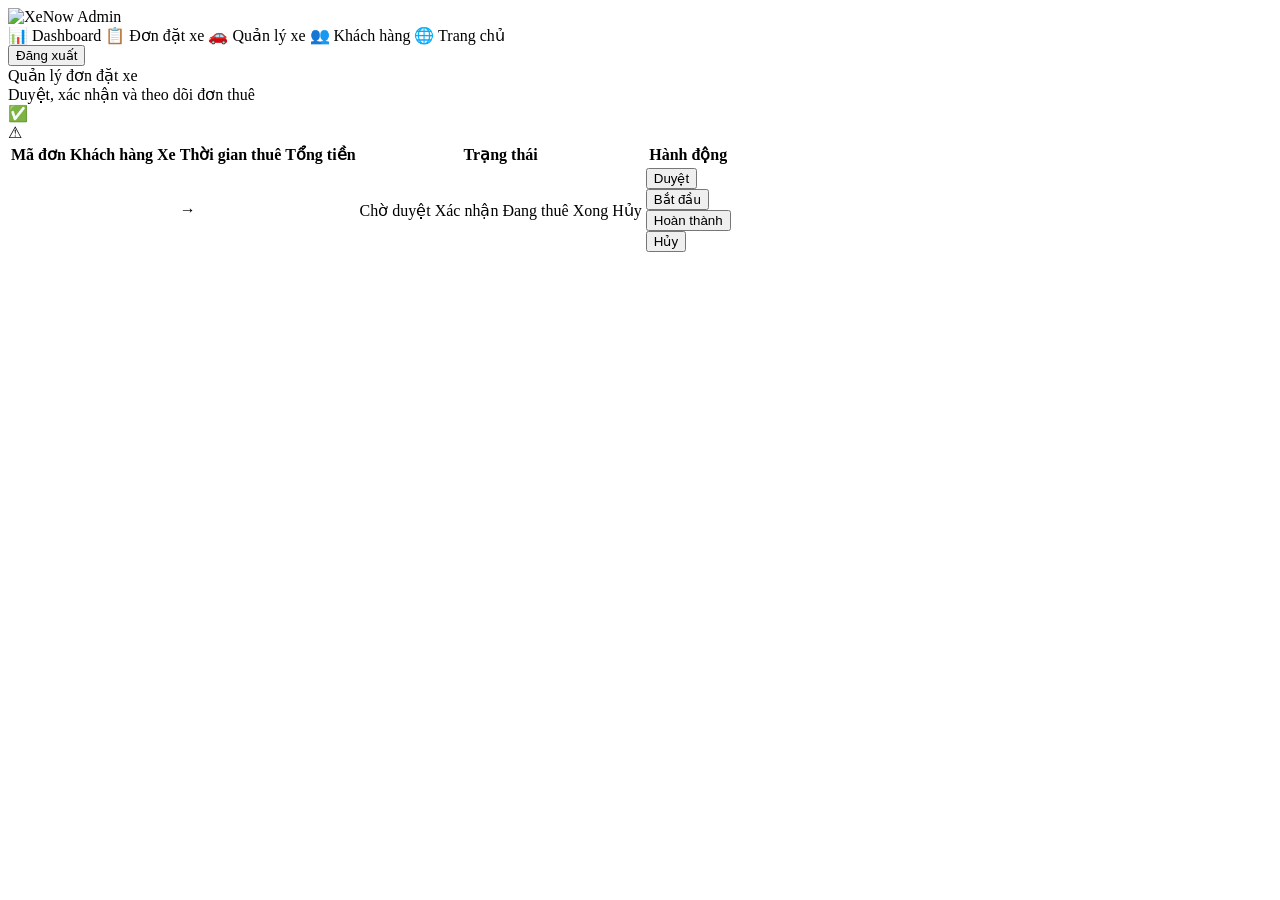
<file: src/main/resources/templates/admin/bookings.html>
<!DOCTYPE html>
<html xmlns:th="http://www.thymeleaf.org">
<head>
    <meta charset="UTF-8">
    <meta name="viewport" content="width=device-width, initial-scale=1.0">
    <title>Quản lý đơn đặt xe - XeNow Admin</title>
    <link rel="stylesheet" th:href="@{/css/style.css}">
</head>
<body>
<div class="admin-layout">
    <div class="sidebar">
        <div class="sidebar-brand">
            <img th:src="@{/images/logo.webp}" alt="XeNow">
            Admin
        </div>
        <nav class="sidebar-nav">
            <a class="sidebar-link" th:href="@{/admin/dashboard}">📊 Dashboard</a>
            <a class="sidebar-link active" th:href="@{/admin/bookings}">📋 Đơn đặt xe</a>
            <a class="sidebar-link" th:href="@{/admin/vehicles}">🚗 Quản lý xe</a>
            <a class="sidebar-link" th:href="@{/admin/customers}">👥 Khách hàng</a>
            <a class="sidebar-link" th:href="@{/}">🌐 Trang chủ</a>
        </nav>
        <div class="sidebar-footer">
            <form th:action="@{/logout}" method="post">
                <button type="submit" class="btn btn-outline-white btn-sm w-full">Đăng xuất</button>
            </form>
        </div>
    </div>

    <div class="admin-content">
        <div class="page-header">
            <div class="page-title">Quản lý đơn đặt xe</div>
            <div class="page-subtitle">Duyệt, xác nhận và theo dõi đơn thuê</div>
        </div>

        <div th:if="${success}" class="alert alert-success">✅ <span th:text="${success}"></span></div>
        <div th:if="${error}"   class="alert alert-danger">⚠ <span th:text="${error}"></span></div>

        <div class="card">
            <div class="card-body" style="padding:0">
                <table class="table">
                    <thead>
                    <tr>
                        <th>Mã đơn</th>
                        <th>Khách hàng</th>
                        <th>Xe</th>
                        <th>Thời gian thuê</th>
                        <th>Tổng tiền</th>
                        <th>Trạng thái</th>
                        <th>Hành động</th>
                    </tr>
                    </thead>
                    <tbody>
                    <tr th:each="b : ${bookings}">
                        <td><strong th:text="'#' + b.bookingId"></strong></td>
                        <td>
                            <div th:text="${b.customer.name}"></div>
                            <div class="text-muted" th:text="${b.customer.phone}"></div>
                        </td>
                        <td>
                            <div th:text="${b.vehicle.brand + ' ' + b.vehicle.model}"></div>
                            <div class="text-muted" th:text="${b.vehicle.licensePlate}"></div>
                        </td>
                        <td>
                            <div th:text="${#temporals.format(b.startDate, 'dd/MM/yy')}"></div>
                            <div class="text-muted">→ <span th:text="${#temporals.format(b.endDate, 'dd/MM/yy')}"></span></div>
                        </td>
                        <td th:text="${b.totalPrice != null ? #numbers.formatDecimal(b.totalPrice, 0, 'COMMA', 0, 'POINT') + ' ₫' : '--'}"></td>
                        <td>
                            <span th:switch="${b.status.name()}">
                                <span th:case="'Pending'"   class="badge badge-warning">Chờ duyệt</span>
                                <span th:case="'Confirmed'" class="badge badge-info">Xác nhận</span>
                                <span th:case="'Ongoing'"   class="badge badge-purple">Đang thuê</span>
                                <span th:case="'Finished'"  class="badge badge-success">Xong</span>
                                <span th:case="'Cancelled'" class="badge badge-danger">Hủy</span>
                            </span>
                        </td>
                        <td>
                            <div class="d-flex" style="gap:.4rem;flex-wrap:wrap">
                                <form th:if="${b.status.name() == 'Pending'}"
                                      th:action="@{/admin/bookings/{id}/status(id=${b.bookingId})}" method="post">
                                    <input type="hidden" name="status" value="Confirmed">
                                    <button class="btn btn-success btn-sm">Duyệt</button>
                                </form>
                                <form th:if="${b.status.name() == 'Confirmed'}"
                                      th:action="@{/admin/bookings/{id}/status(id=${b.bookingId})}" method="post">
                                    <input type="hidden" name="status" value="Ongoing">
                                    <button class="btn btn-warning btn-sm">Bắt đầu</button>
                                </form>
                                <form th:if="${b.status.name() == 'Ongoing'}"
                                      th:action="@{/admin/bookings/{id}/status(id=${b.bookingId})}" method="post">
                                    <input type="hidden" name="status" value="Finished">
                                    <button class="btn btn-primary btn-sm">Hoàn thành</button>
                                </form>
                                <form th:if="${b.status.name() == 'Pending' or b.status.name() == 'Confirmed'}"
                                      th:action="@{/admin/bookings/{id}/status(id=${b.bookingId})}" method="post">
                                    <input type="hidden" name="status" value="Cancelled">
                                    <button class="btn btn-danger btn-sm">Hủy</button>
                                </form>
                            </div>
                        </td>
                    </tr>
                    </tbody>
                </table>
            </div>
        </div>
    </div>
</div>
</body>
</html>
</file>
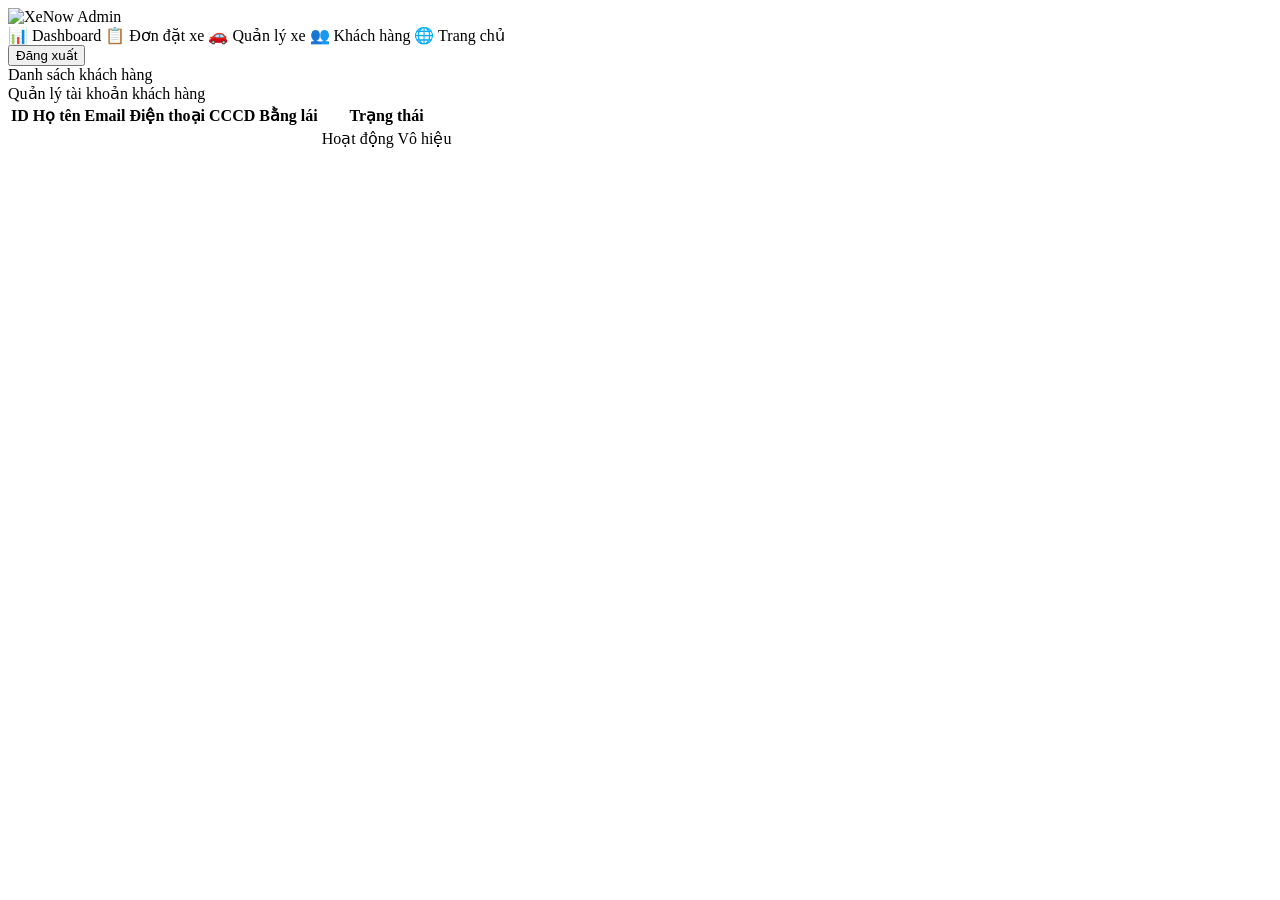
<file: src/main/resources/templates/admin/customers.html>
<!DOCTYPE html>
<html xmlns:th="http://www.thymeleaf.org">
<head>
    <meta charset="UTF-8">
    <meta name="viewport" content="width=device-width, initial-scale=1.0">
    <title>Khách hàng - XeNow Admin</title>
    <link rel="stylesheet" th:href="@{/css/style.css}">
</head>
<body>
<div class="admin-layout">
    <div class="sidebar">
        <div class="sidebar-brand">
            <img th:src="@{/images/logo.webp}" alt="XeNow">
            Admin
        </div>
        <nav class="sidebar-nav">
            <a class="sidebar-link" th:href="@{/admin/dashboard}">📊 Dashboard</a>
            <a class="sidebar-link" th:href="@{/admin/bookings}">📋 Đơn đặt xe</a>
            <a class="sidebar-link" th:href="@{/admin/vehicles}">🚗 Quản lý xe</a>
            <a class="sidebar-link active" th:href="@{/admin/customers}">👥 Khách hàng</a>
            <a class="sidebar-link" th:href="@{/}">🌐 Trang chủ</a>
        </nav>
        <div class="sidebar-footer">
            <form th:action="@{/logout}" method="post">
                <button type="submit" class="btn btn-outline-white btn-sm w-full">Đăng xuất</button>
            </form>
        </div>
    </div>

    <div class="admin-content">
        <div class="page-header">
            <div class="page-title">Danh sách khách hàng</div>
            <div class="page-subtitle">Quản lý tài khoản khách hàng</div>
        </div>

        <div class="card">
            <div class="card-body" style="padding:0">
                <table class="table">
                    <thead>
                    <tr>
                        <th>ID</th>
                        <th>Họ tên</th>
                        <th>Email</th>
                        <th>Điện thoại</th>
                        <th>CCCD</th>
                        <th>Bằng lái</th>
                        <th>Trạng thái</th>
                    </tr>
                    </thead>
                    <tbody>
                    <tr th:each="c : ${customers}">
                        <td th:text="${c.customerId}"></td>
                        <td th:text="${c.name}"></td>
                        <td th:text="${c.email}"></td>
                        <td th:text="${c.phone}"></td>
                        <td th:text="${c.nationalId}"></td>
                        <td th:text="${c.driverLicense}"></td>
                        <td>
                            <span th:if="${c.active}" class="badge badge-success">Hoạt động</span>
                            <span th:unless="${c.active}" class="badge badge-danger">Vô hiệu</span>
                        </td>
                    </tr>
                    </tbody>
                </table>
            </div>
        </div>
    </div>
</div>
</body>
</html>
</file>
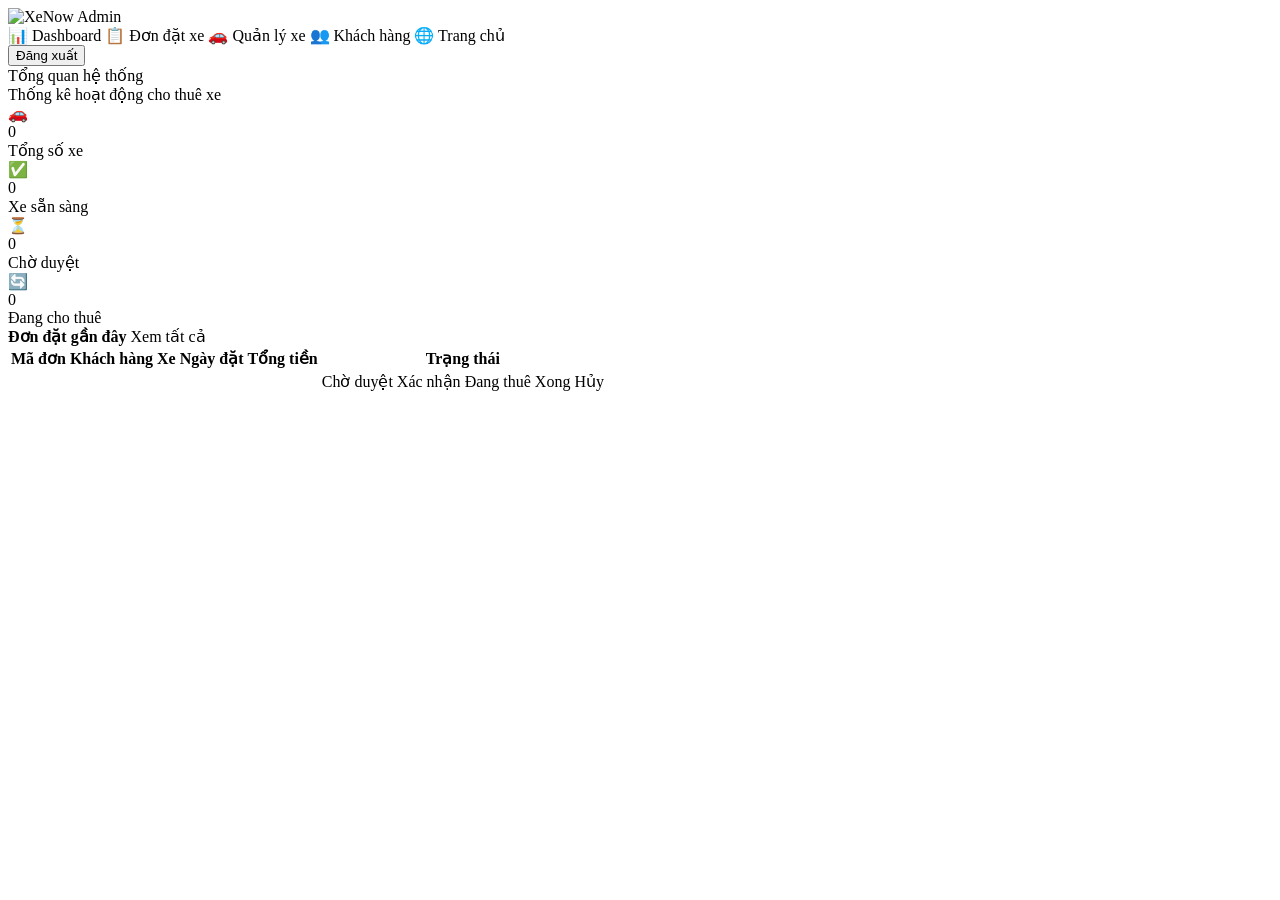
<file: src/main/resources/templates/admin/dashboard.html>
<!DOCTYPE html>
<html xmlns:th="http://www.thymeleaf.org">
<head>
    <meta charset="UTF-8">
    <meta name="viewport" content="width=device-width, initial-scale=1.0">
    <title>Dashboard - XeNow Admin</title>
    <link rel="stylesheet" th:href="@{/css/style.css}">
</head>
<body>
<div class="admin-layout">
    <!-- Sidebar -->
    <div class="sidebar">
        <div class="sidebar-brand">
            <img th:src="@{/images/logo.webp}" alt="XeNow">
            Admin
        </div>
        <nav class="sidebar-nav">
            <a class="sidebar-link active" th:href="@{/admin/dashboard}">📊 Dashboard</a>
            <a class="sidebar-link" th:href="@{/admin/bookings}">📋 Đơn đặt xe</a>
            <a class="sidebar-link" th:href="@{/admin/vehicles}">🚗 Quản lý xe</a>
            <a class="sidebar-link" th:href="@{/admin/customers}">👥 Khách hàng</a>
            <a class="sidebar-link" th:href="@{/}">🌐 Trang chủ</a>
        </nav>
        <div class="sidebar-footer">
            <form th:action="@{/logout}" method="post">
                <button type="submit" class="btn btn-outline-white btn-sm w-full">Đăng xuất</button>
            </form>
        </div>
    </div>

    <!-- Content -->
    <div class="admin-content">
        <div class="page-header">
            <div class="page-title">Tổng quan hệ thống</div>
            <div class="page-subtitle">Thống kê hoạt động cho thuê xe</div>
        </div>

        <!-- Stats -->
        <div class="grid grid-4 mb-3">
            <div class="stat-card">
                <div class="stat-icon blue">🚗</div>
                <div>
                    <div class="stat-value" th:text="${totalVehicles}">0</div>
                    <div class="stat-label">Tổng số xe</div>
                </div>
            </div>
            <div class="stat-card">
                <div class="stat-icon green">✅</div>
                <div>
                    <div class="stat-value" th:text="${availableVehicles}">0</div>
                    <div class="stat-label">Xe sẵn sàng</div>
                </div>
            </div>
            <div class="stat-card">
                <div class="stat-icon yellow">⏳</div>
                <div>
                    <div class="stat-value" th:text="${pendingBookings}">0</div>
                    <div class="stat-label">Chờ duyệt</div>
                </div>
            </div>
            <div class="stat-card">
                <div class="stat-icon red">🔄</div>
                <div>
                    <div class="stat-value" th:text="${ongoingBookings}">0</div>
                    <div class="stat-label">Đang cho thuê</div>
                </div>
            </div>
        </div>

        <!-- Recent Bookings -->
        <div class="card">
            <div class="card-body" style="padding-bottom:0">
                <div class="d-flex justify-between align-center mb-2">
                    <strong>Đơn đặt gần đây</strong>
                    <a th:href="@{/admin/bookings}" class="btn btn-outline btn-sm">Xem tất cả</a>
                </div>
            </div>
            <table class="table">
                <thead>
                <tr>
                    <th>Mã đơn</th>
                    <th>Khách hàng</th>
                    <th>Xe</th>
                    <th>Ngày đặt</th>
                    <th>Tổng tiền</th>
                    <th>Trạng thái</th>
                </tr>
                </thead>
                <tbody>
                <tr th:each="b, stat : ${recentBookings}" th:if="${stat.index < 10}">
                    <td><strong th:text="'#' + b.bookingId"></strong></td>
                    <td th:text="${b.customer.name}"></td>
                    <td th:text="${b.vehicle.brand + ' ' + b.vehicle.model}"></td>
                    <td th:text="${#temporals.format(b.createdAt, 'dd/MM/yyyy')}"></td>
                    <td th:text="${b.totalPrice != null ? #numbers.formatDecimal(b.totalPrice, 0, 'COMMA', 0, 'POINT') + ' ₫' : '--'}"></td>
                    <td>
                        <span th:switch="${b.status.name()}">
                            <span th:case="'Pending'"   class="badge badge-warning">Chờ duyệt</span>
                            <span th:case="'Confirmed'" class="badge badge-info">Xác nhận</span>
                            <span th:case="'Ongoing'"   class="badge badge-purple">Đang thuê</span>
                            <span th:case="'Finished'"  class="badge badge-success">Xong</span>
                            <span th:case="'Cancelled'" class="badge badge-danger">Hủy</span>
                        </span>
                    </td>
                </tr>
                </tbody>
            </table>
        </div>
    </div>
</div>
</body>
</html>
</file>
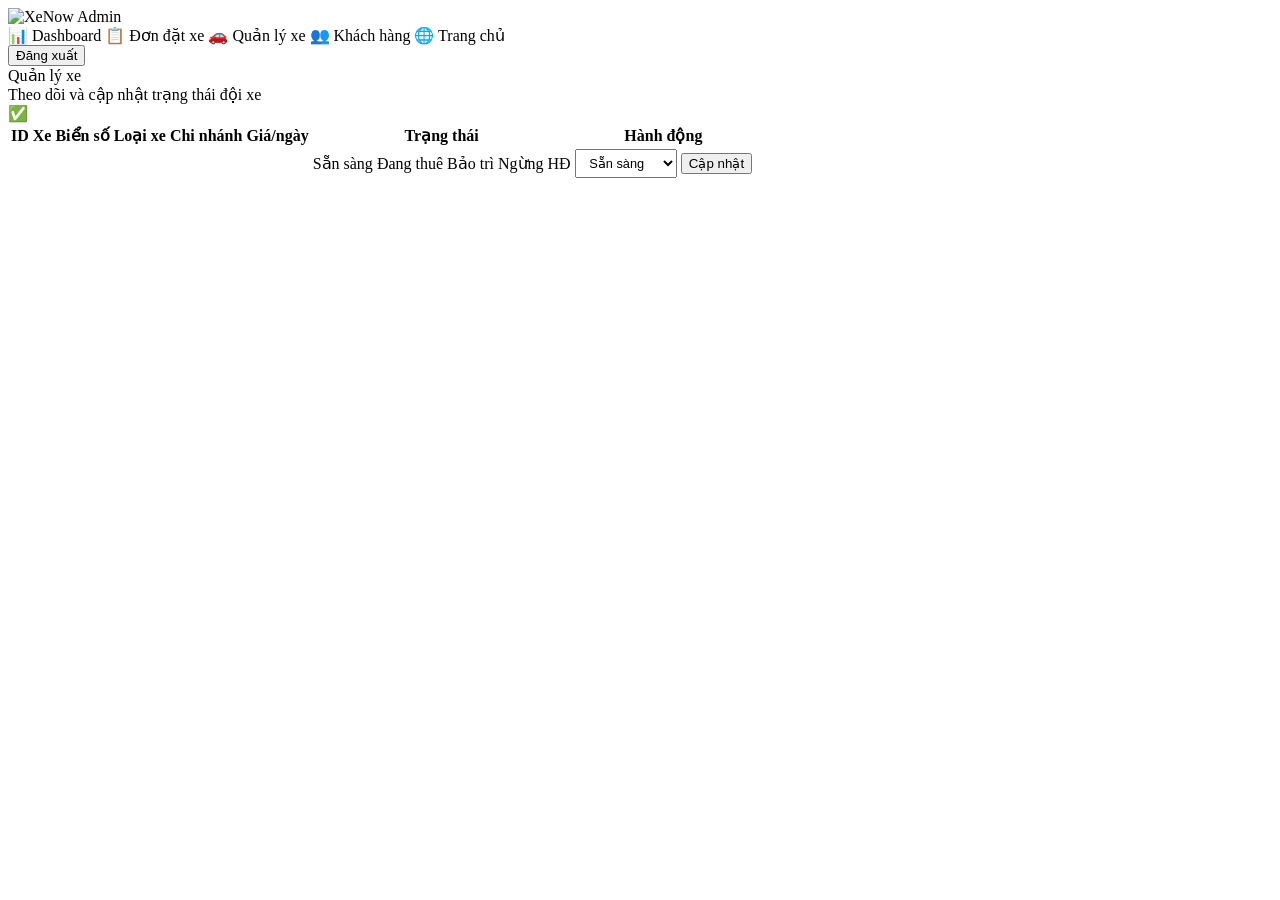
<file: src/main/resources/templates/admin/vehicles.html>
<!DOCTYPE html>
<html xmlns:th="http://www.thymeleaf.org">
<head>
    <meta charset="UTF-8">
    <meta name="viewport" content="width=device-width, initial-scale=1.0">
    <title>Quản lý xe - XeNow Admin</title>
    <link rel="stylesheet" th:href="@{/css/style.css}">
</head>
<body>
<div class="admin-layout">
    <div class="sidebar">
        <div class="sidebar-brand">
            <img th:src="@{/images/logo.webp}" alt="XeNow">
            Admin
        </div>
        <nav class="sidebar-nav">
            <a class="sidebar-link" th:href="@{/admin/dashboard}">📊 Dashboard</a>
            <a class="sidebar-link" th:href="@{/admin/bookings}">📋 Đơn đặt xe</a>
            <a class="sidebar-link active" th:href="@{/admin/vehicles}">🚗 Quản lý xe</a>
            <a class="sidebar-link" th:href="@{/admin/customers}">👥 Khách hàng</a>
            <a class="sidebar-link" th:href="@{/}">🌐 Trang chủ</a>
        </nav>
        <div class="sidebar-footer">
            <form th:action="@{/logout}" method="post">
                <button type="submit" class="btn btn-outline-white btn-sm w-full">Đăng xuất</button>
            </form>
        </div>
    </div>

    <div class="admin-content">
        <div class="page-header">
            <div class="page-title">Quản lý xe</div>
            <div class="page-subtitle">Theo dõi và cập nhật trạng thái đội xe</div>
        </div>

        <div th:if="${success}" class="alert alert-success">✅ <span th:text="${success}"></span></div>

        <div class="card">
            <div class="card-body" style="padding:0">
                <table class="table">
                    <thead>
                    <tr>
                        <th>ID</th>
                        <th>Xe</th>
                        <th>Biển số</th>
                        <th>Loại xe</th>
                        <th>Chi nhánh</th>
                        <th>Giá/ngày</th>
                        <th>Trạng thái</th>
                        <th>Hành động</th>
                    </tr>
                    </thead>
                    <tbody>
                    <tr th:each="v : ${vehicles}">
                        <td th:text="${v.vehicleId}"></td>
                        <td>
                            <div th:text="${v.brand + ' ' + v.model}"></div>
                            <div class="text-muted" th:text="${v.color != null ? v.color : ''}"></div>
                        </td>
                        <td><strong th:text="${v.licensePlate}"></strong></td>
                        <td th:text="${v.type.typeName}"></td>
                        <td th:text="${v.location != null ? v.location.city : 'N/A'}"></td>
                        <td th:text="${#numbers.formatDecimal(v.dailyRate, 0, 'COMMA', 0, 'POINT') + ' ₫'}"></td>
                        <td>
                            <span th:switch="${v.status.name()}">
                                <span th:case="'Available'"   class="badge badge-success">Sẵn sàng</span>
                                <span th:case="'Rented'"      class="badge badge-purple">Đang thuê</span>
                                <span th:case="'Maintenance'" class="badge badge-warning">Bảo trì</span>
                                <span th:case="'OutOfService'" class="badge badge-danger">Ngừng HĐ</span>
                            </span>
                        </td>
                        <td>
                            <form th:action="@{/admin/vehicles/{id}/status(id=${v.vehicleId})}" method="post" class="d-flex" style="gap:.3rem">
                                <select name="status" class="form-control" style="width:auto;padding:.3rem .6rem;font-size:.8rem">
                                    <option value="Available">Sẵn sàng</option>
                                    <option value="Maintenance">Bảo trì</option>
                                    <option value="OutOfService">Ngừng HĐ</option>
                                </select>
                                <button class="btn btn-primary btn-sm">Cập nhật</button>
                            </form>
                        </td>
                    </tr>
                    </tbody>
                </table>
            </div>
        </div>
    </div>
</div>
</body>
</html>
</file>
